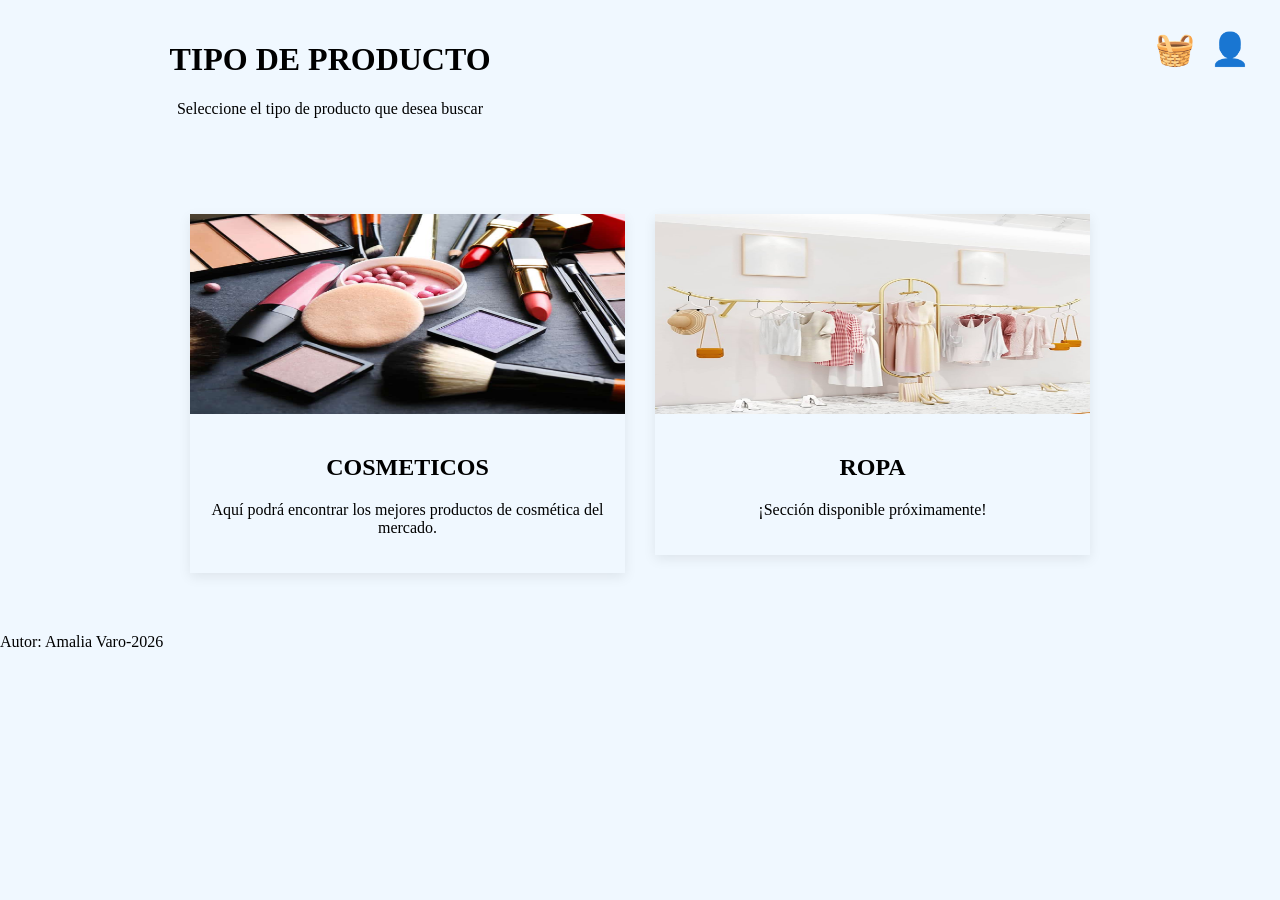
<file: index.html>
<!DOCTYPE html>
<html lang="es">
    <head>
	    <meta charset="UTF-8">
        <title>Mi Carrito</title>
        <link rel="stylesheet" href="style.css">
    </head>
    <body>
        <header>
            <div>
                <h1>TIPO DE PRODUCTO</h1>
                <p>Seleccione el tipo de producto que desea buscar</p>
            </div>
            <nav class="iconos"> 
                <a href="micarrito.html" class="boton-carrito">&#129530</a>
                <a href="login.html" class="boton-login">&#128100</a>
            </nav>
        </header>
        <main class="band">
            <div class="item">
                <a href="cosmeticos.html" class="card">
                    <img src="cosm.jpg" alt="Cosméticos" class="card-img">
                    <article>
                        <h2>COSMETICOS</h2>
                        <p>Aquí podrá encontrar los mejores productos de cosmética del mercado.</p>
                    </article>
                </a>
            </div>
            <div class="item proximamente">
                <a href="#" class="card">
                    <img src="ropa.jpg" alt="Ropa" class="card-img">
                    <article>
                        <h2>ROPA</h2>
                        <p>¡Sección disponible próximamente!</p>
                    </article>
                </a>
            </div>
        </main>
        <footer>
            <p>Autor: Amalia Varo-2026</p>
        </footer>
    </body>
</html>
</file>
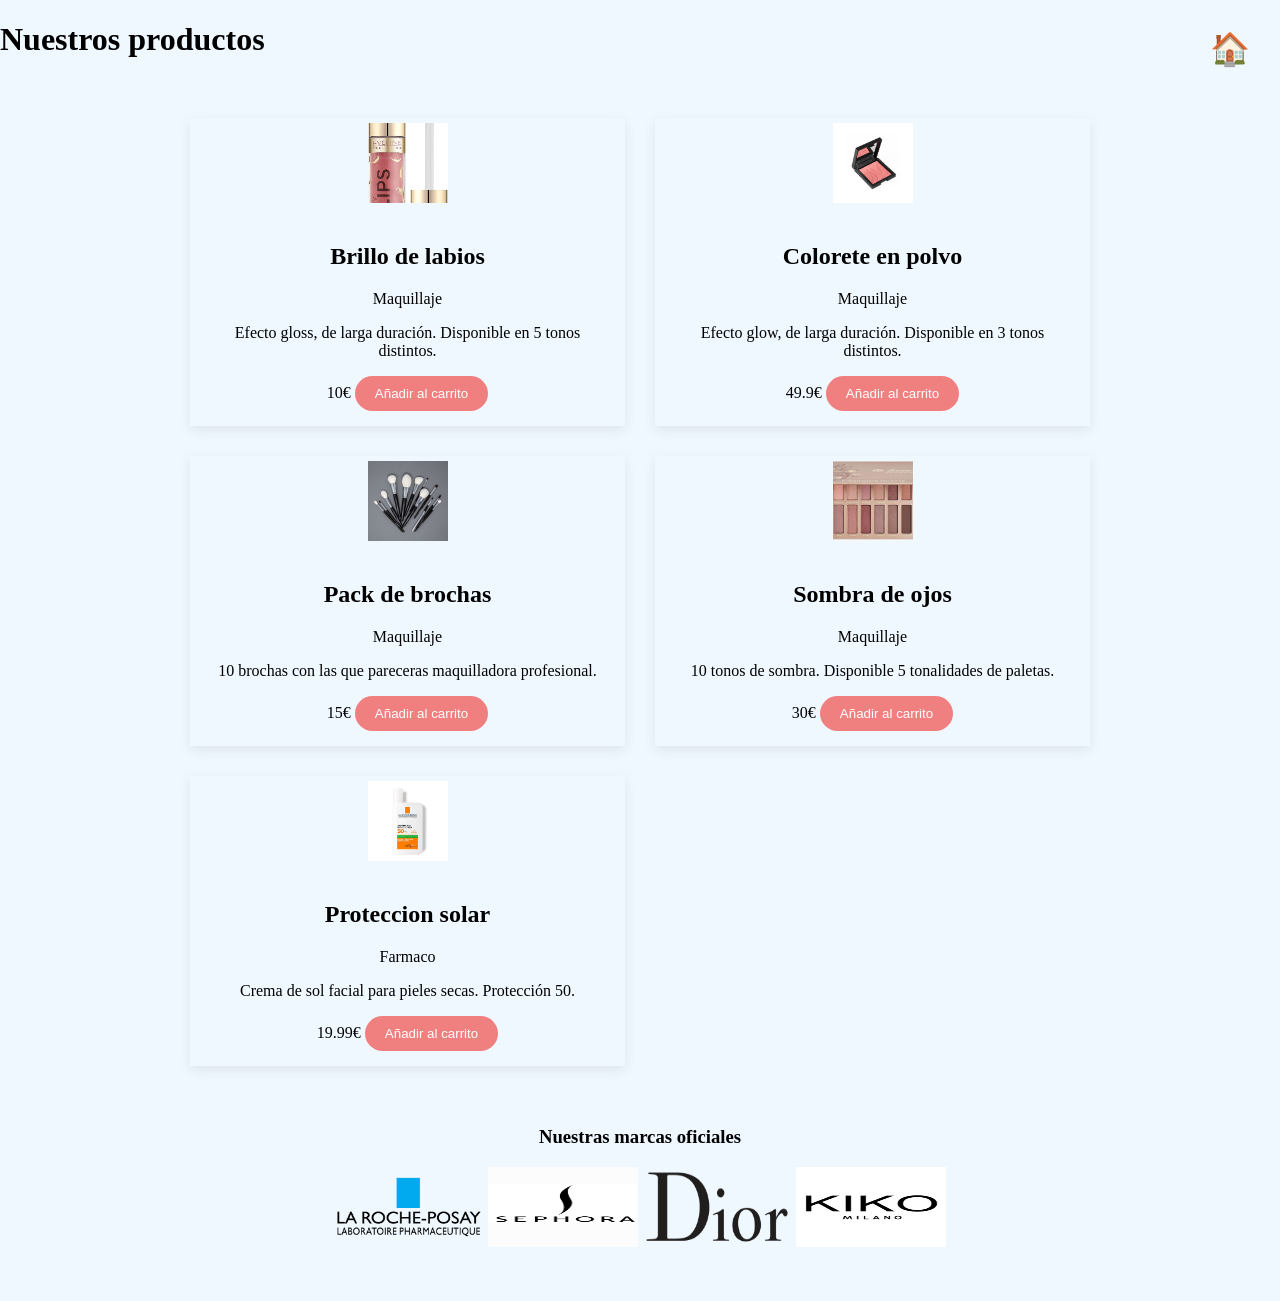
<file: cosmeticos.html>
<!DOCTYPE html>
<html>
    <head>
        <meta charset="UTF-8">
        <meta name="viewport" content="width=device-width, initial-scale=1.0">
        <title>Perfil</title>
        <link rel="stylesheet" href="style.css">
    </head>
    <body>
        <div>
            <h1>Nuestros productos</h1>
            <a href="index.html" class="boton-inicio"> &#127968</a>
        </div>
        <section class="band">

            <article class="card">
                <div class="img0-tabla"></div>
                <section class="descripcion">
                    <h2>Brillo de labios</h2>
                    <span>Maquillaje</span>
                    <p>Efecto gloss, de larga duración. Disponible en 5 tonos distintos.</p>
                    <span class="precio">10€</span>
                    <button class="boton-añadir">Añadir al carrito</button>
                </section>
            </article>
            <article class="card">
                <div class="img1-tabla"></div>
                <section class="descripcion">
                    <h2>Colorete en polvo</h2>
                    <span>Maquillaje</span>
                    <p>Efecto glow, de larga duración. Disponible en 3 tonos distintos.</p>
                    <span class="precio">49.9€</span>
                    <button class="boton-añadir">Añadir al carrito</button>
                </section>
            </article>
            <article class="card">
                <div class="img2-tabla"></div>
                <section class="descripcion">
                    <h2>Pack de brochas</h2>
                    <span>Maquillaje</span>
                    <p>10 brochas con las que pareceras maquilladora profesional.</p>
                    <span class="precio">15€</span>
                    <button class="boton-añadir">Añadir al carrito</button>
                </section>
            </article>
            <article class="card">
                <div class="img3-tabla"></div>
                <section class="descripcion">
                    <h2>Sombra de ojos</h2>
                    <span>Maquillaje</span>
                    <p>10 tonos de sombra. Disponible 5 tonalidades de paletas.</p>
                    <span class="precio">30€</span>
                    <button class="boton-añadir">Añadir al carrito</button>
                </section>
            </article>
            <article class="card">
                <div class="img4-tabla"></div>
                <section class="descripcion">
                    <h2>Proteccion solar</h2>
                    <span>Farmaco</span>
                    <p>Crema de sol facial para pieles secas. Protección 50.</p>
                    <span class="precio">19.99€</span>
                    <button class="boton-añadir">Añadir al carrito</button>
                </section>
            </article>

        </section>
        <section class="marcas">
            <h3>Nuestras marcas oficiales</h3>
            <div class="links-marcas">
                <a href="https://www.laroche-posay.es/?utm_source=sources-onlineads&utm_medium=paid_search&utm_content=lrp_skfc_marca-pura_text_cv&utm_campaign=lrp_goog_ao_skfc_nofr_bran_search_text_web-traffic_es_marca-pura&gad_source=1&gad_campaignid=90335733&gbraid=0AAAAAC-6TKH4qlQI5pV5Ct0fqTtBMaZJh&gclid=Cj0KCQjwm6POBhCrARIsAIG58CJDxlU0lRsDNA4kkTGMOqidDuBu2bS6ud8iJFPT8Q1UEug-7R2ZmV0aAl9sEALw_wcB" target="_blank"><img src="La-Roche-Posay.png" alt="La Roche Posay" class="img-marca"></a>
                <a href="https://www.sephora.es/" target="_blank"><img src="sephora.jpg" alt="Sephora" class="img-marca"></a>
                <a href="https://www.dior.com/es_es?utm_source=google&utm_source_platform=GoogleAds&utm_medium=cpc&utm_campaign=OD_OTH_ESP_AO_OTH_DIOR_OGOING_AW_TXT_GGL_CRD_SPA_EUR_EXTM_BRA&gad_source=1&gad_campaignid=1910996138&gbraid=0AAAAAC5PUqWII5lOBmE0_MOXR0C6vg7q4&gclid=Cj0KCQjwm6POBhCrARIsAIG58CICoGnQuqQ5owo42M-f1WtjPoqAuQ1_OWUn6B9DqJenIri2VhkqYEQaAobyEALw_wcB" target="_blank"><img src="dior.png" alt="Dior" class="img-marca"></a>
                <a href="https://www.kikocosmetics.com/es-es/?&utm_medium=cpc&utm_source=google&utm_campaign=ES_BRAND_KIKO_Top_Keywords&gclsrc=aw.ds&gad_source=1&gad_campaignid=1035660220&gbraid=0AAAAADxlaRFbTa2KlRvH-Mu0TVWhjPW4y&gclid=Cj0KCQjwm6POBhCrARIsAIG58CKtx5oAoKf4BJ_QuEEviAkrgdVRt6ADdBbH3CR1Ju2zOPhuOmEE6rIaAsyJEALw_wcB" target="_blank"><img src="kiko.png" alt="Kiko" class="img-marca"></a>
            
            </div>
        </section>
    </body>
    <footer>

    </footer>
</html>
</file>
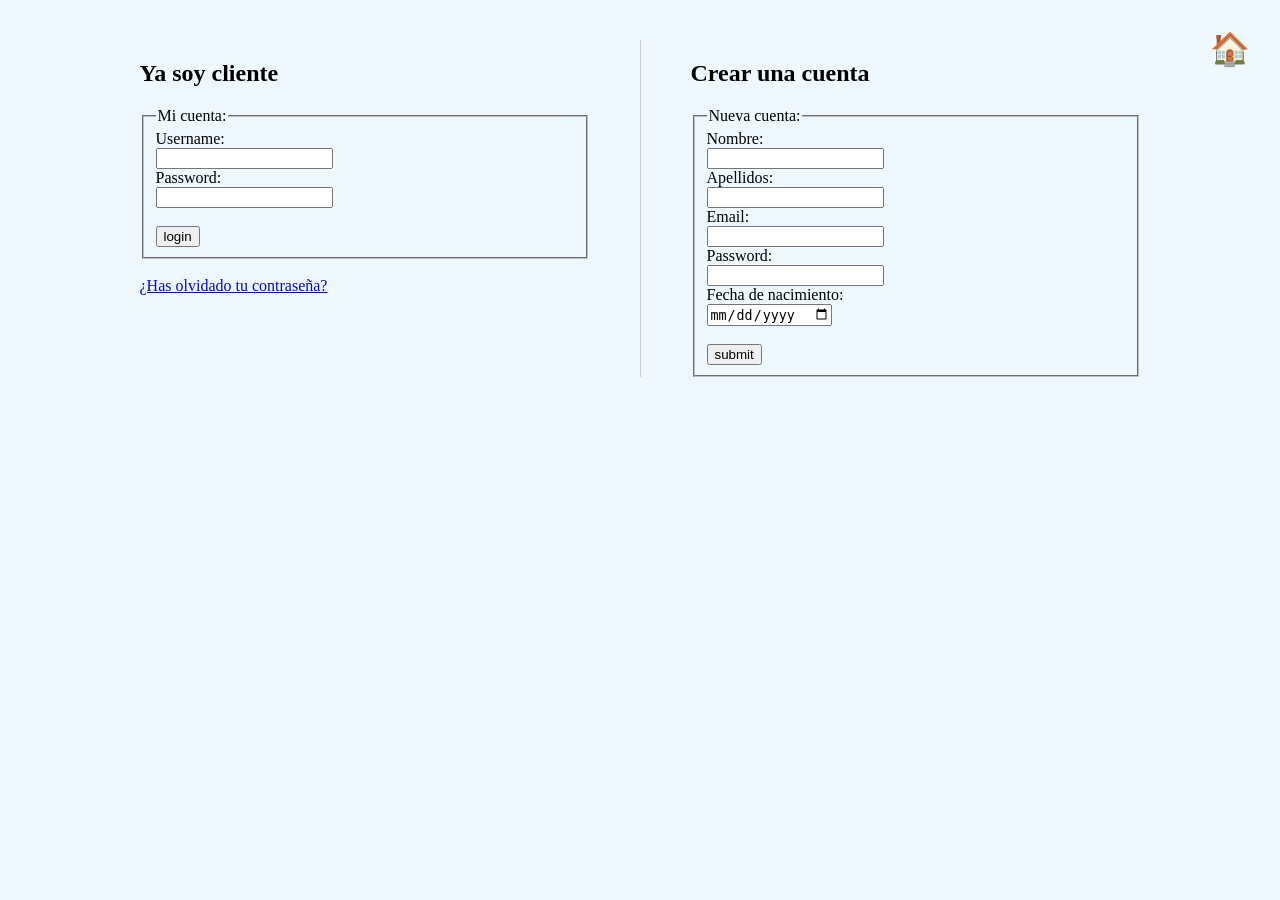
<file: login.html>
<!DOCTYPE html>
<html lang="es">
    <head>
        <meta charset="UTF-8">
        <meta name="viewport" content="width=device-width, initial-scale=1.0">
        <title>Perfil</title>
        <link rel="stylesheet" href="style.css">
    </head>
    <body class="login-reg">
        <a href="index.html" class="boton-inicio"> &#127968</a>
        <section class="columna">
            <h1>Ya soy cliente</h1>
            <form onsubmit="debugger">
                <fieldset>
                    <legend>Mi cuenta:</legend>
                    <label for="username">Username:</label><br>
                    <input type="text" id="login-username" name="username"><br>

                    <label for="password"> Password: </label><br>
                    <input type="password" id="login-password" name="password"><br>
                    <br>
                    <button type="submit">login</button><br>
                </fieldset>
                <br>
                <a target="_blank" href ="https://www.google.es">¿Has olvidado tu contraseña?</a>
                
            </form>
        </section>
        <div class="divisor"></div>
        <section class="columna">
            <h1>Crear una cuenta</h1>
            <form onsubmit="debugger">
                <fieldset>
                    <legend>Nueva cuenta:</legend>
                    <label for ="username">Nombre:</label><br>
                    <input type="text" id="reg-username" name="username"><br>
                    <label for="lastnames">Apellidos:</label><br>
                    <input type="text" id="lastnames" name="lastnames"><br>
                    <label for="email">Email:</label><br>
                    <input type="email" id="email" name="email"><br>
                    <label for="password"> Password: </label><br>
                    <input type="password" id="reg-password" name="password"><br>
                    <label for="birthday">Fecha de nacimiento:</label><br>
                    <input type="date" id="birthday" name="birthday"><br>
                    <br>
                    <button type="submit">submit</button><br>
                </fieldset>
            </form>
        </section>
    </body>
</html>
</file>
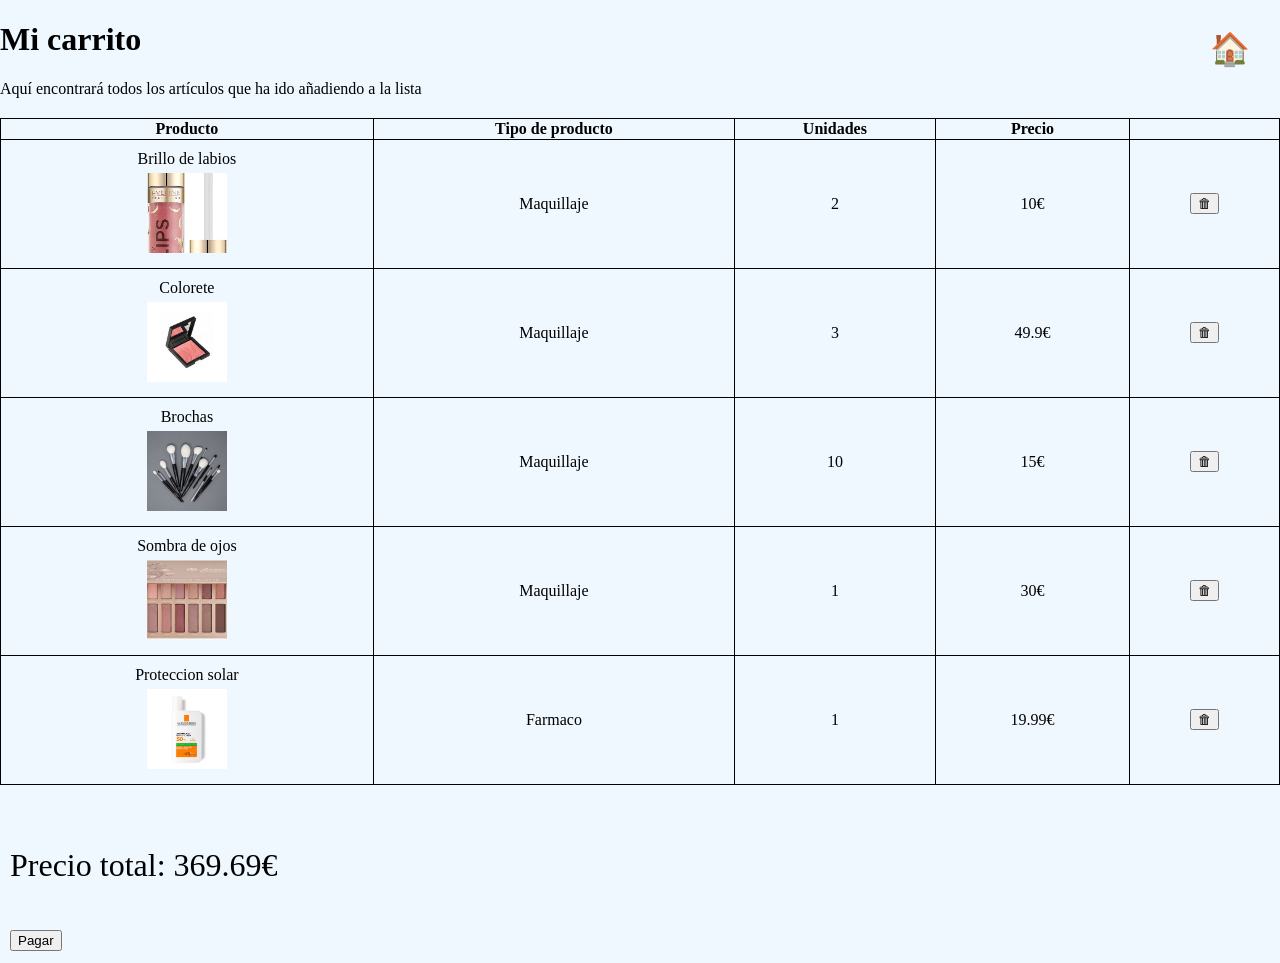
<file: micarrito.html>
<!DOCTYPE html>
<html lang="es">
    <head>
        <meta charset="UTF-8">
        <meta name="viewport" content="width=device-width, initial-scale=1.0">
        <title>Mi carrito</title>
        <link rel="stylesheet" href="style.css">
    </head>
    <body>
        <a href="index.html" class="boton-inicio"> &#127968</a>
        <h1>Mi carrito</h1>
        <p>Aquí encontrará todos los artículos que ha ido añadiendo a la lista</p>
        <section class="tabla-carrito">
            <table>
                <tr>
                    <th>Producto</th>
                    <th>Tipo de producto</th>
                    <th>Unidades</th>
                    <th>Precio</th>
                    <th></th>
                </tr>
                <tr>
                    <td>Brillo de labios<br>
                        <div class="img0-tabla">
                        </div>
                    </td>
                    <td>Maquillaje</td>
                    <td>2</td>
                    <td>10€</td>
                    <td><button type="reset">&#128465</button></td>
                </tr>
                <tr>
                    <td>Colorete<br>
                        <div class="img1-tabla">
                        </div>
                        </td>
                    <td>Maquillaje</td>
                    <td>3</td>
                    <td>49.9€</td>
                    <td><button type="reset">&#128465</button></td>

                </tr>
                <tr>
                    <td>Brochas<br>
                        <div class="img2-tabla">
                        </div>
                        </td>
                    <td>Maquillaje</td>
                    <td>10</td>
                    <td>15€</td>
                    <td><button type="reset">&#128465</button></td>

                </tr>
                <tr>
                    <td>Sombra de ojos<br>
                        <div class="img3-tabla"></div>
                    </td>
                    <td>Maquillaje</td>
                    <td>1</td>
                    <td>30€</td>
                    <td><button type="reset">&#128465</button></td>

                </tr>
                <tr>
                    <td>Proteccion solar<br>
                        <div class="img4-tabla">
                        </div>
                        </td>
                    <td>Farmaco</td>
                    <td>1</td>
                    <td>19.99€</td>
                    <td><button type="reset">&#128465</button></td>

                </tr>
            </table>
        </section>
        <section class="pagar">
            <p>Precio total: 369.69€</p>
            <button type="submit">Pagar</button>
        </section>
    </body>
</html>
</file>
<file: style.css>
header{
    padding: 20px;
    background-color: aliceblue;
    display: grid; 
    grid-template-columns: 1fr auto 1fr;
    justify-content: space-between;
    align-items: center;
    text-align: center;
}
body{
    margin: 0;
    padding: 0;
    background-color: aliceblue;
}

.band{
    display: grid;
    grid-template-columns: 1fr 1fr;
    width: 100%;
    grid-gap: 30px;                
    width: 90%;                    
    max-width: 900px;              
    margin: 40px auto;             
    padding: 20px;
}
.card{
    text-decoration: none;
    background-color: aliceblue;
    display: flex;
    flex-direction: column;
    box-shadow: 0 4px 12px rgba(0,0,0,0.08);
}
.card article{
    text-align: center;
    padding: 20px;
}

.card:hover{
    transform: translateY(-2px);
    box-shadow: 0 5px 15px rgba(0,0,0,0.2);
}
.card-img{
    width: 100%;
    height: 200px;
    background-size: cover;
    background-position: center;
}

.card h2, .card p{
    color:black;
    text-decoration: none;
}

.login-reg{
    display: flex;
    justify-content: center;
    gap: 50px;
    padding: 40px;
    flex-wrap: wrap; 
    
    background-color:aliceblue ;
}

.columna {
    flex: 1;
    min-width: 300px;
    max-width: 450px;
}

.divisor {
    border-left: 1px solid #ccc;
    height: auto;
}
.boton-inicio, .boton-login, .boton-carrito{
    position: absolute;
    top: 20px;
    font-size: 2rem;
    text-decoration: none;
    padding:10px;
}
.boton-inicio:hover, .boton-login:hover, .boton-carrito:hover{
    box-shadow: 0 2px 1px rgba(0,0,0,0,1);
    transform: translateY(-2px);
}

.boton-inicio, .boton-login{
    right: 20px;
}

.boton-carrito{
    right:  75px;
}

table, td, th{
    border: 1px solid;
}
.tabla-carrito table{
    width: 100%;
    margin: 20px auto;
    text-align: center;
    border-collapse: collapse;
}
.img0-tabla{
    background-image: url("brillo.jpg");
    background-size: cover;
    background-position: center;
    width: 80px;
    height: 80px;
    margin: 5px auto;
    display: block;
}
.img1-tabla{
    background-image: url("colorete.jpg");
    background-size: cover;
    background-position: center;
    width: 80px;
    height: 80px;
    margin: 5px auto;
    display: block;
}
.img2-tabla{
    background-image: url("brochas.jpg");
    background-size: cover;
    background-position: center;
    width: 80px;
    height: 80px;
    margin: 5px auto;
    display: block;
}

.img3-tabla{
    background-image: url("sombra.jpg");
    background-size: cover;
    background-position: center;
    width: 80px;
    height: 80px;
    margin: 5px auto;
    display: block;
}
.img4-tabla{
    background-image: url("sol.jpg");
    background-size: cover;
    background-position: center;
    width: 80px;
    height: 80px;
    margin: 5px auto;
    display: block;
}
.tabla-carrito td{
    padding: 10px;
    vertical-align: middle;
}
.tabla-carrito tr:hover{
    background-color: aliceblue;
}

.pagar{
    text-align: left;
    padding-bottom: 20px;
    font-size: 2rem;
    text-decoration: none;
    padding:10px;
}
.pagar:hover{
    box-shadow: 0 2px 1px rgba(0,0,0,0,1);
    transform: translateY(-2px);
}

.descripcion{
    padding: 15px;
    text-align: center;
}

.boton-añadir{
    background-color: lightcoral;
    color: white;
    border: none;
    padding: 10px 20px;
    border-radius: 20px;
}

.boton-añadir:hover{
    box-shadow: 0 2px 1px rgba(0,0,0,0,1);
    transform: translateY(-2px);
}

.marcas{
    text-align: center;
    margin-bottom: 50px;

}
.links-marcas a {
   width: 80px;
    height: 80px;
    margin: 5px auto;
    display: inline;
}

.img-marca{
    background-size:auto;
    background-position: center;
    width: 150px;
    height: 80px;
    margin: auto;
    display: inline-block;
}




@media only screen and (min-width: 850px){
    .band{
        grid-template-columns:repeat(2, 1fr);
    }
}
</file>
